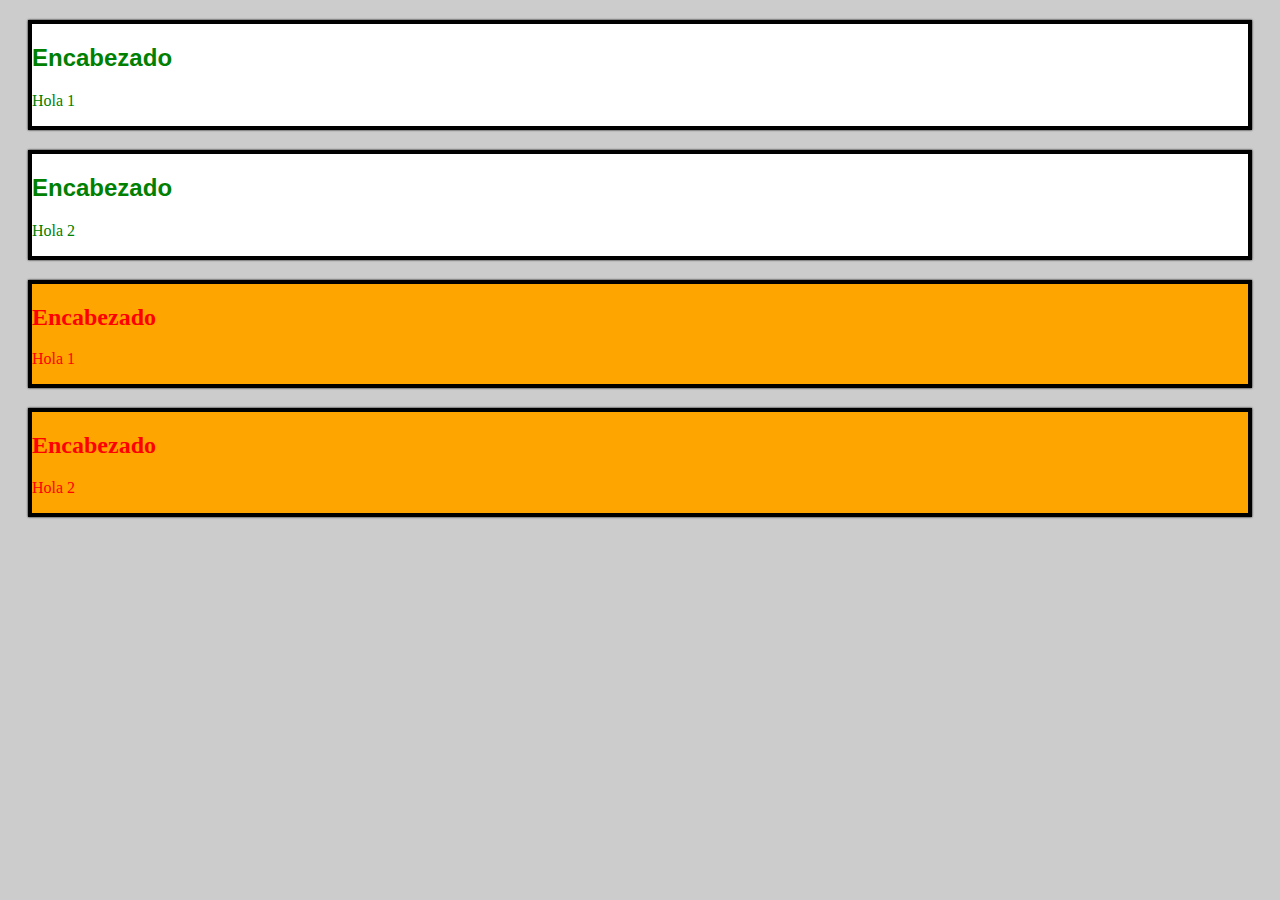
<file: Ejemplos-S/index.html>
<!DOCTYPE html>
<html lang="en">
  <head>
    <meta charset="UTF-8" />
    <meta name="viewport" content="width=device-width, initial-scale=1.0" />
    <title>Document</title>
    <link rel="stylesheet" type="text/css" href="styles.css" />
    <!--EJEMPLO TOMADO DE: https://www.youtube.com/watch?v=BtiiM3jeb_c-->
    <!--sass --watch styles.scss styles.css -->
  </head>
  <body>
    <div class="caja">
      <h2>Encabezado</h2>
      <p>Hola 1</p>
    </div>
    <div class="caja">
      <h2>Encabezado</h2>
      <p>Hola 2</p>
    </div>

    <div class="caja-secundaria">
      <h2>Encabezado</h2>
      <p>Hola 1</p>
    </div>
    <div class="caja-secundaria">
      <h2>Encabezado</h2>
      <p>Hola 2</p>
    </div>
  </body>
</html>
</file>
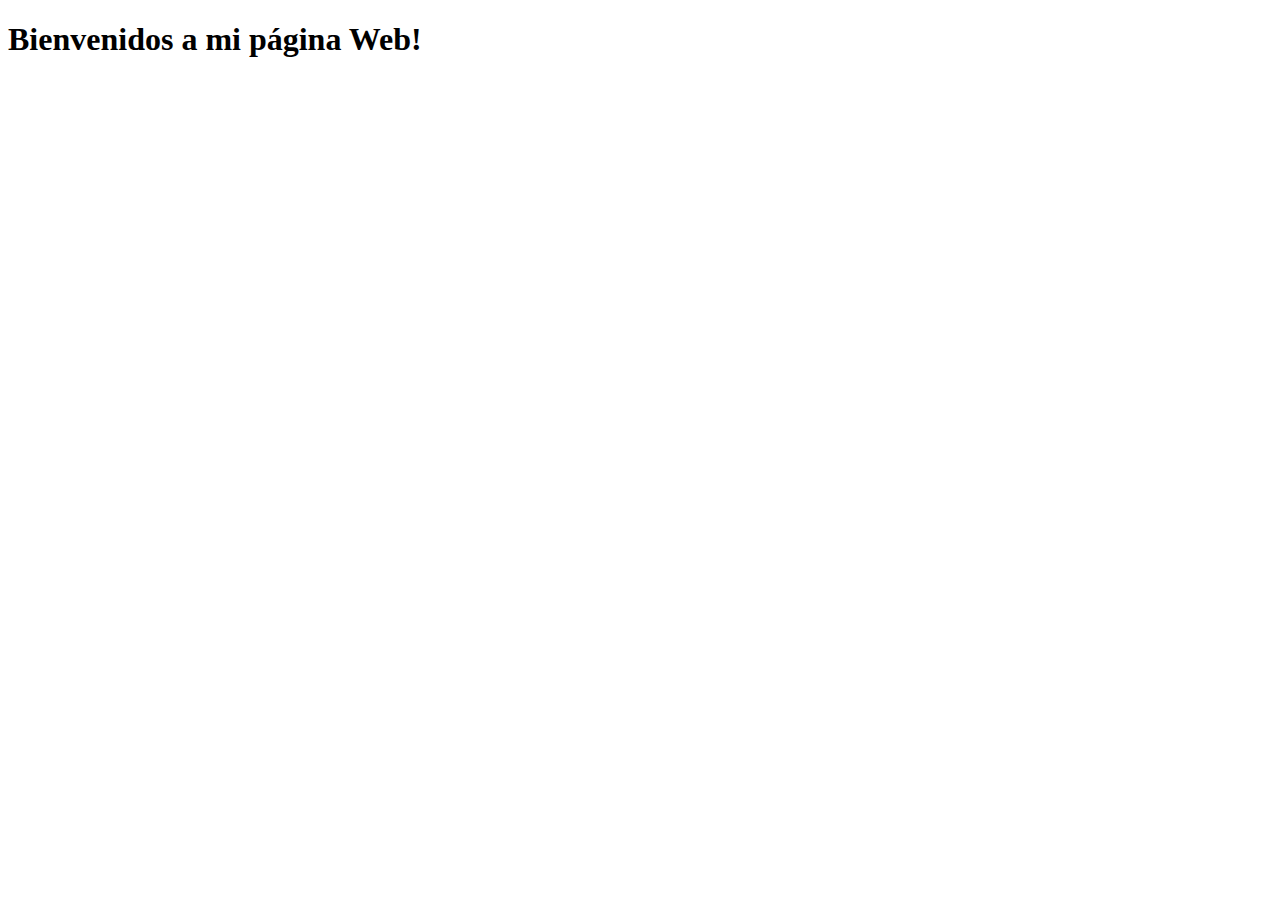
<file: Ejercicios-HTML/index.html>
<!DOCTYPE html>
<html>
    <head>
        <title>Mi Primera Web</title>
        <meta charset="UTF-8">
        <meta name="author" content="Agustina Aliciardi">
        <meta name="keywords" content="html, css, etiquetas, tags desarrollo web">
        <meta name="description" content="Página Web para la práctica de HTML">
    </head>
    <body>
        <h1>Bienvenidos a mi página Web!</h1>
    </body>
</html>
</file>
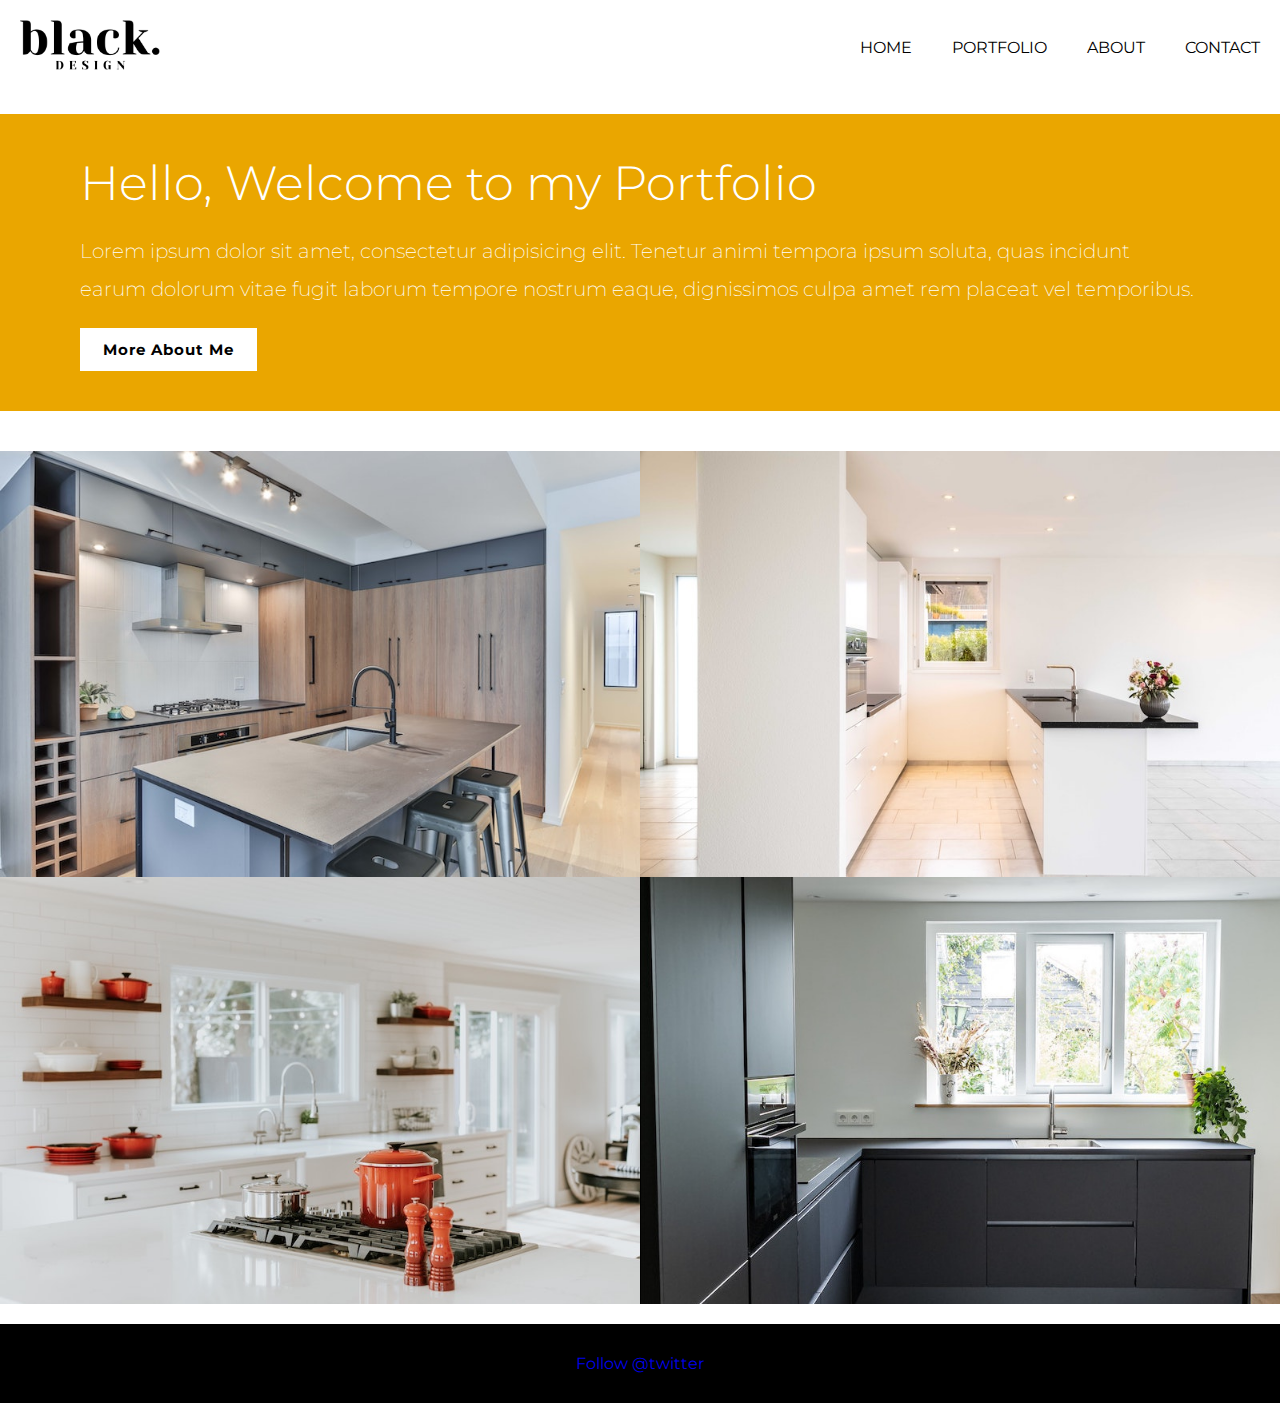
<file: S2/index.html>
<!DOCTYPE html>
<!-- https://sensational-otter-a77018.netlify.app/ -->
<!--https://www.irinadelgado.com/sitio-estilizado-con-pre-procesador-sass/-->
<!--https://www.youtube.com/watch?v=wLYAfLyu7Nw-->
<html lang="en">
  <head>
    <meta charset="UTF-8" />
    <meta name="viewport" content="width=device-width, initial-scale=1.0" />
    <link rel="stylesheet" href="css/style.css" />
    <title>Black Design</title>
  </head>
  <body>
    <header id="mainheader">
      <nav id="navbar">
        <div class="container">
          <div class="logo">
            <a href="index.html"><img src="images/logo.png" alt="" /></a>
          </div>
          <ul>
            <li>
              <a href="index.html">Home</a>
            </li>
            <li>
              <a href="portfolio.html">Portfolio</a>
            </li>
            <li>
              <a href="about.html">About</a>
            </li>
            <li>
              <a href="contact.html">Contact</a>
            </li>
          </ul>
        </div>
      </nav>
    </header>
    <section id="showcase">
      <div class="container bk-primary">
        <h1>Hello, Welcome to my Portfolio</h1>
        <p class="large">
          Lorem ipsum dolor sit amet, consectetur adipisicing elit. Tenetur
          animi tempora ipsum soluta, quas incidunt earum dolorum vitae fugit
          laborum tempore nostrum eaque, dignissimos culpa amet rem placeat vel
          temporibus.
        </p>
        <a href="about.html" class="btn btn-light">More About Me</a>
      </div>
    </section>
    <section id="features">
      <div class="container">
        <img src="images/portfolio-1.jpg" alt="" />
        <img src="images/portfolio-2.jpg" alt="" />
        <img src="images/portfolio-3.jpg" alt="" />
        <img src="images/portfolio-4.jpg" alt="" />
      </div>
    </section>
    <footer id="mainfooter">
      <div class="container bk-dark">
        <a href="https://twitter.com" class="twitter-follow-button"
          >Follow @twitter</a
        >
      </div>
    </footer>
  </body>
</html>
</file>
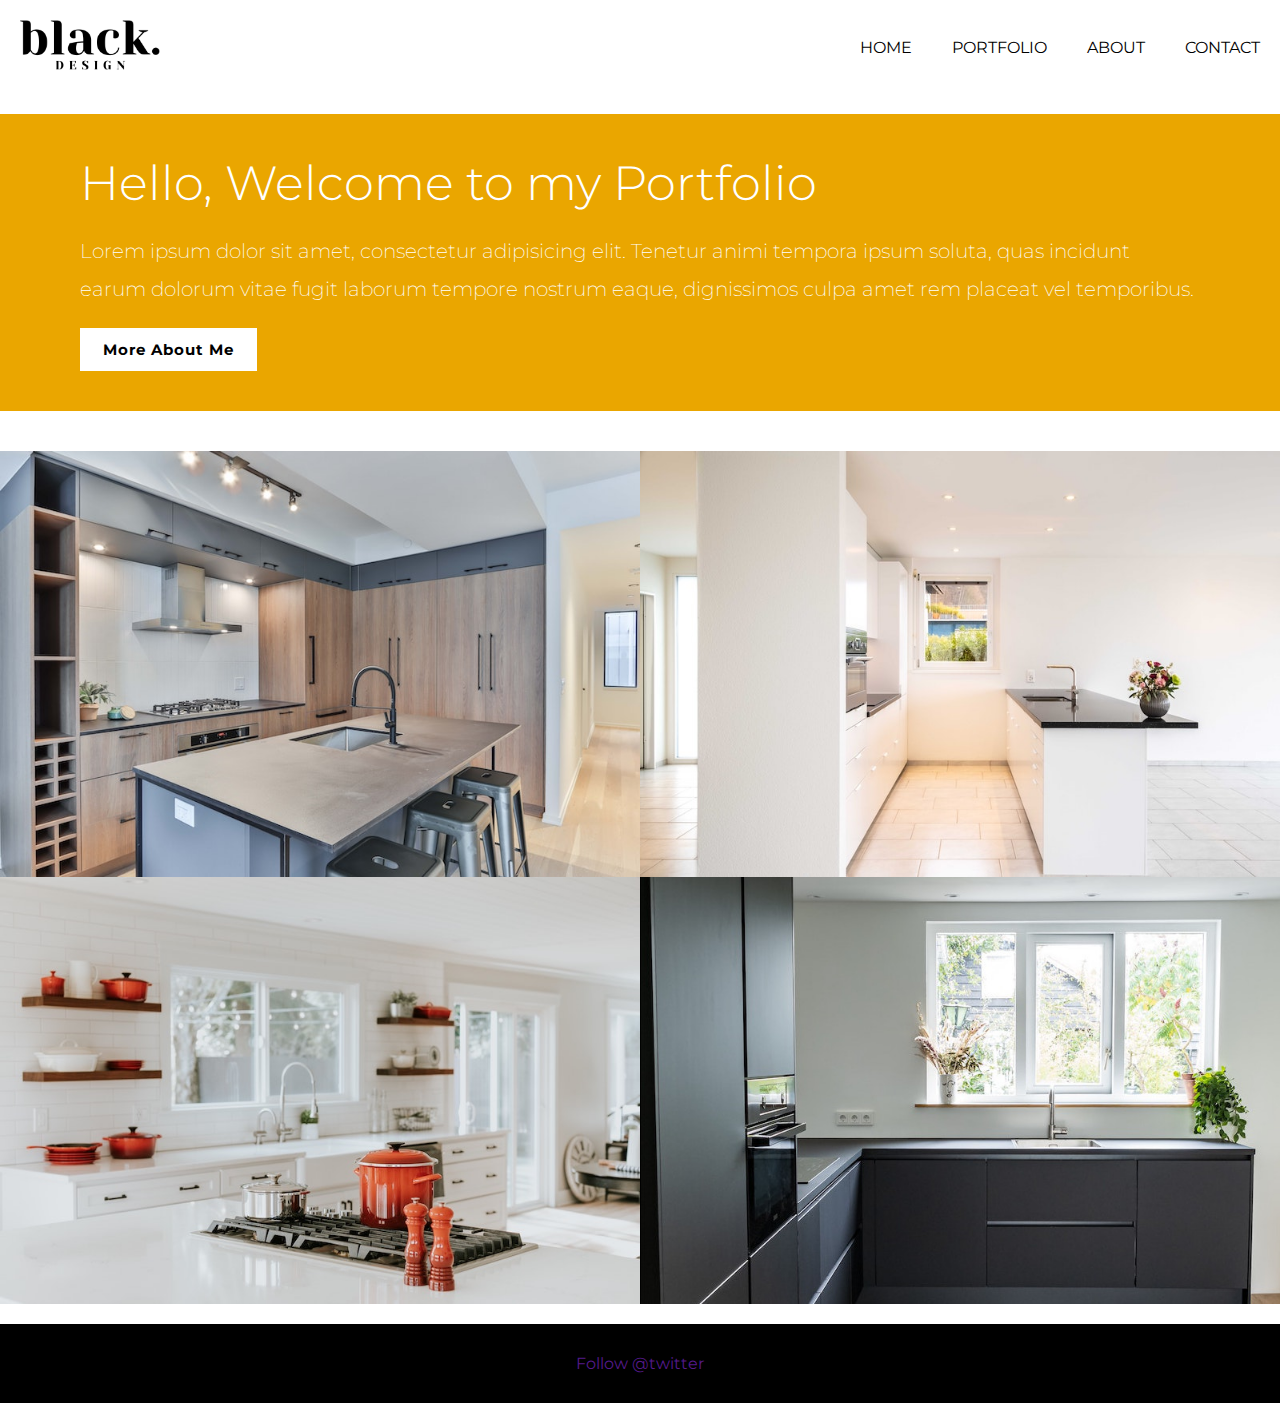
<file: SASS2/index.html>
<!DOCTYPE html>
<!-- https://sensational-otter-a77018.netlify.app/ -->
<!--https://www.irinadelgado.com/sitio-estilizado-con-pre-procesador-sass/-->
<!--https://www.youtube.com/watch?v=wLYAfLyu7Nw-->
<html lang="en">
  <head>
    <meta charset="UTF-8" />
    <meta name="viewport" content="width=device-width, initial-scale=1.0" />
    <link rel="stylesheet" href="css/style.css" />
    <title>Black Design</title>
  </head>
  <body>
    <header id="mainheader">
      <nav id="navbar">
        <div class="container">
          <div class="logo">
            <a href="index.html"><img src="images/logo.png" alt="" /></a>
          </div>
          <ul>
            <li>
              <a href="index.html">Home</a>
            </li>
            <li>
              <a href="portfolio.html">Portfolio</a>
            </li>
            <li>
              <a href="about.html">About</a>
            </li>
            <li>
              <a href="contact.html">Contact</a>
            </li>
          </ul>
        </div>
      </nav>
    </header>
    <div id="showcase">
      <div class="container bk-primary">
        <h1>Hello, Welcome to my Portfolio</h1>
        <p class="large">
          Lorem ipsum dolor sit amet, consectetur adipisicing elit. Tenetur
          animi tempora ipsum soluta, quas incidunt earum dolorum vitae fugit
          laborum tempore nostrum eaque, dignissimos culpa amet rem placeat vel
          temporibus.
        </p>
        <a href="about.html" class="btn btn-light">More About Me</a>
      </div>
    </div>
    <section id="features">
      <div class="container">
        <img src="images/portfolio-1.jpg" alt="" />
        <img src="images/portfolio-2.jpg" alt="" />
        <img src="images/portfolio-3.jpg" alt="" />
        <img src="images/portfolio-4.jpg" alt="" />
      </div>
    </section>
    <footer id="mainfooter">
      <div class="container bk-dark">
        <a href="" class="twitter-follow-button">Follow @twitter</a>
      </div>
    </footer>
  </body>
</html>
</file>
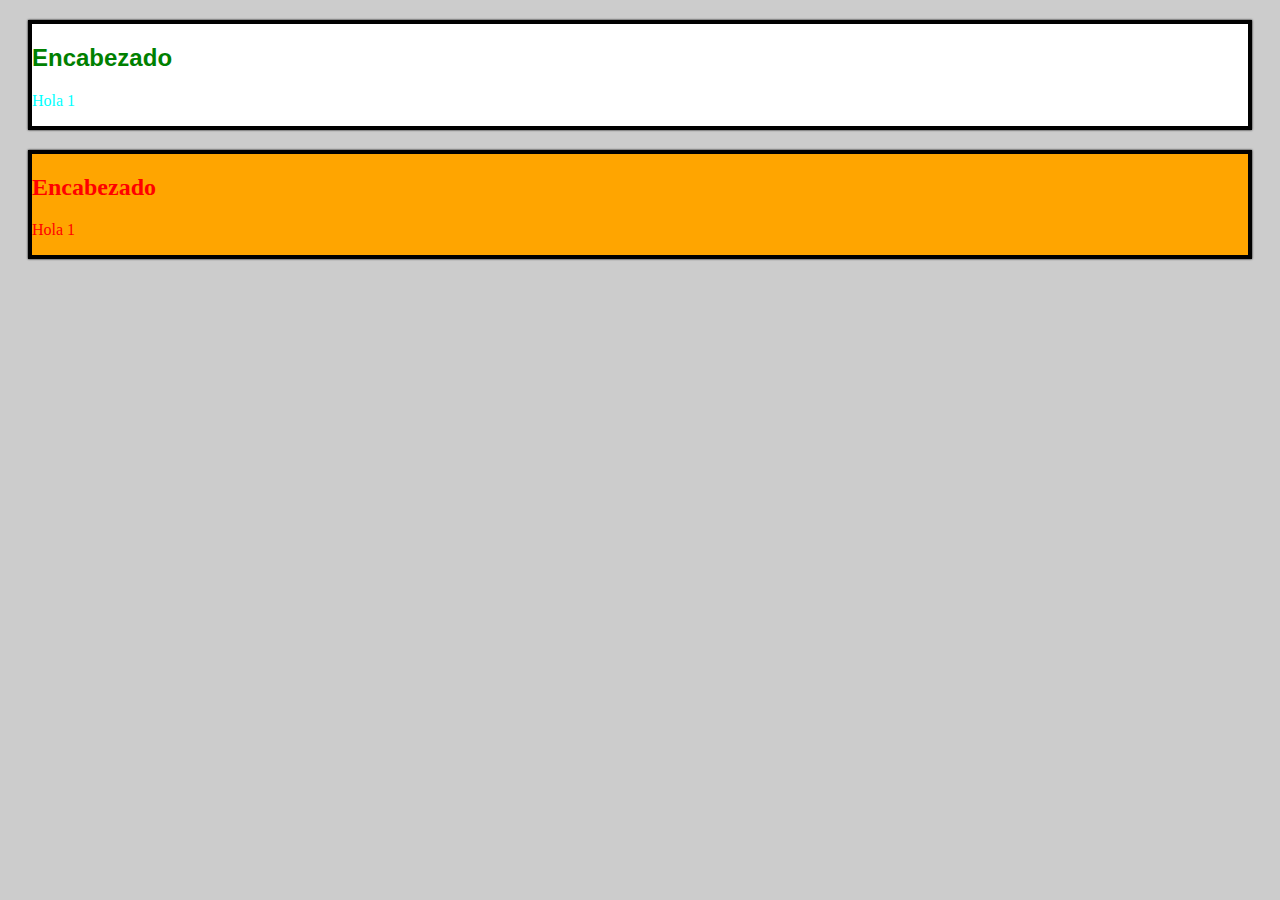
<file: Ejercicios-SASS/ejercicio1/index.html>
<!DOCTYPE html>
<html lang="en">
  <head>
    <meta charset="UTF-8" />
    <meta name="viewport" content="width=device-width, initial-scale=1.0" />
    <title>Ejercicio 1 SASS</title>
    <link rel="stylesheet" href="styles.css" type="text/css" />
  </head>
  <body>
    <div class="caja">
      <h2>Encabezado</h2>
      <p>Hola 1</p>
    </div>

    <div class="caja-secundaria">
      <h2>Encabezado</h2>
      <p>Hola 1</p>
    </div>
  </body>
</html>
</file>
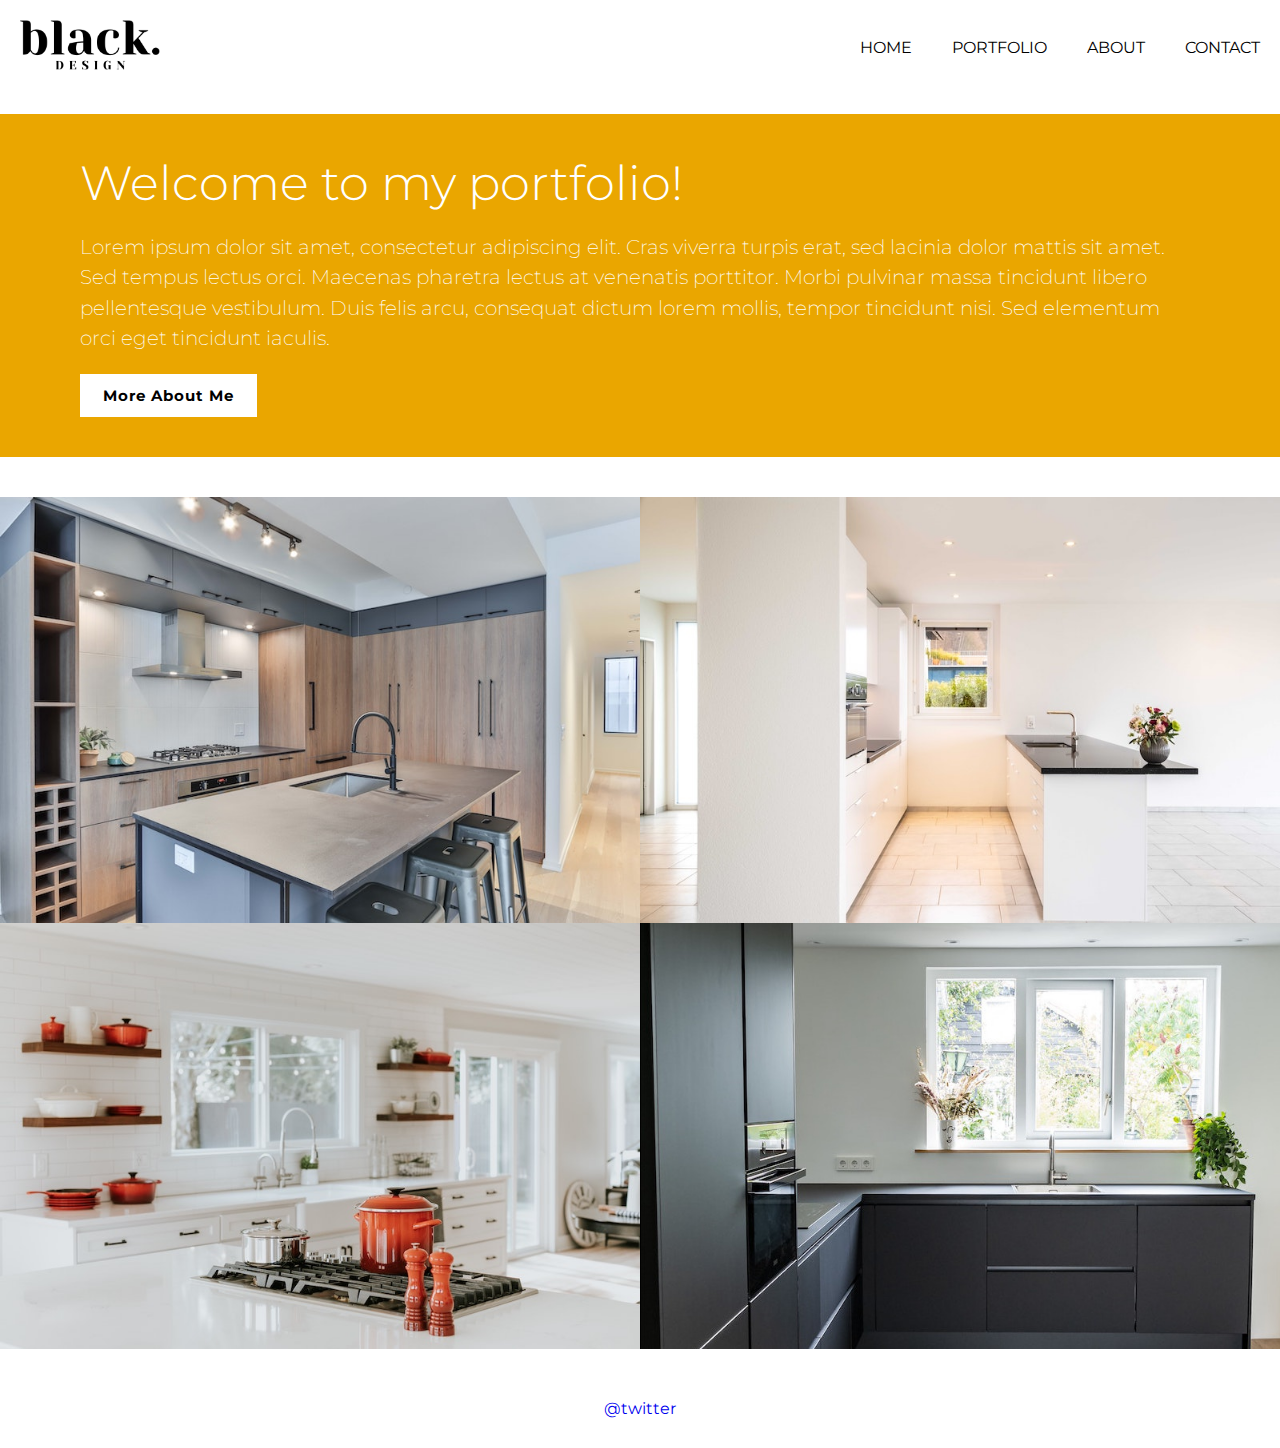
<file: Ejercicios-SASS/ejercicio2/index.html>
<!DOCTYPE html>
<html lang="en">
  <head>
    <meta charset="UTF-8" />
    <meta name="viewport" content="width=device-width, initial-scale=1.0" />
    <title>Black Design</title>
    <link rel="stylesheet" href="css/styles.css" type="text/css" />
  </head>
  <body>
    <header id="mainheader">
      <nav id="navbar">
        <div class="container">
          <div class="logo">
            <a href="index.html">
              <img src="images/logo.png" alt="logo" />
            </a>
          </div>
          <ul>
            <li>
              <a href="index.html">Home</a>
            </li>
            <li>
              <a href="portfolio.html">Portfolio</a>
            </li>
            <li>
              <a href="about.html">About</a>
            </li>
            <li>
              <a href="contact.html">Contact</a>
            </li>
          </ul>
        </div>
      </nav>
    </header>

    <section id="showcase">
      <div class="container bk-primary">
        <h1>Welcome to my portfolio!</h1>
        <p class="large">
          Lorem ipsum dolor sit amet, consectetur adipiscing elit. Cras viverra
          turpis erat, sed lacinia dolor mattis sit amet. Sed tempus lectus
          orci. Maecenas pharetra lectus at venenatis porttitor. Morbi pulvinar
          massa tincidunt libero pellentesque vestibulum. Duis felis arcu,
          consequat dictum lorem mollis, tempor tincidunt nisi. Sed elementum
          orci eget tincidunt iaculis.
        </p>
        <a href="about.html" class="btn btn-light">More About Me</a>
      </div>
    </section>
    <section id="features">
      <div class="container">
        <img src="images/portfolio-1.jpg" alt="Portfolio1" />
        <img src="images/portfolio-2.jpg" alt="Portfolio2" />
        <img src="images/portfolio-3.jpg" alt="Portfolio3" />
        <img src="images/portfolio-4.jpg" alt="Portfolio4" />
      </div>
    </section>
    <footer id="mainfooter">
      <div class="container bk-dark">
        <a href="#" class="twitter">@twitter</a>
      </div>
    </footer>
  </body>
</html>
</file>
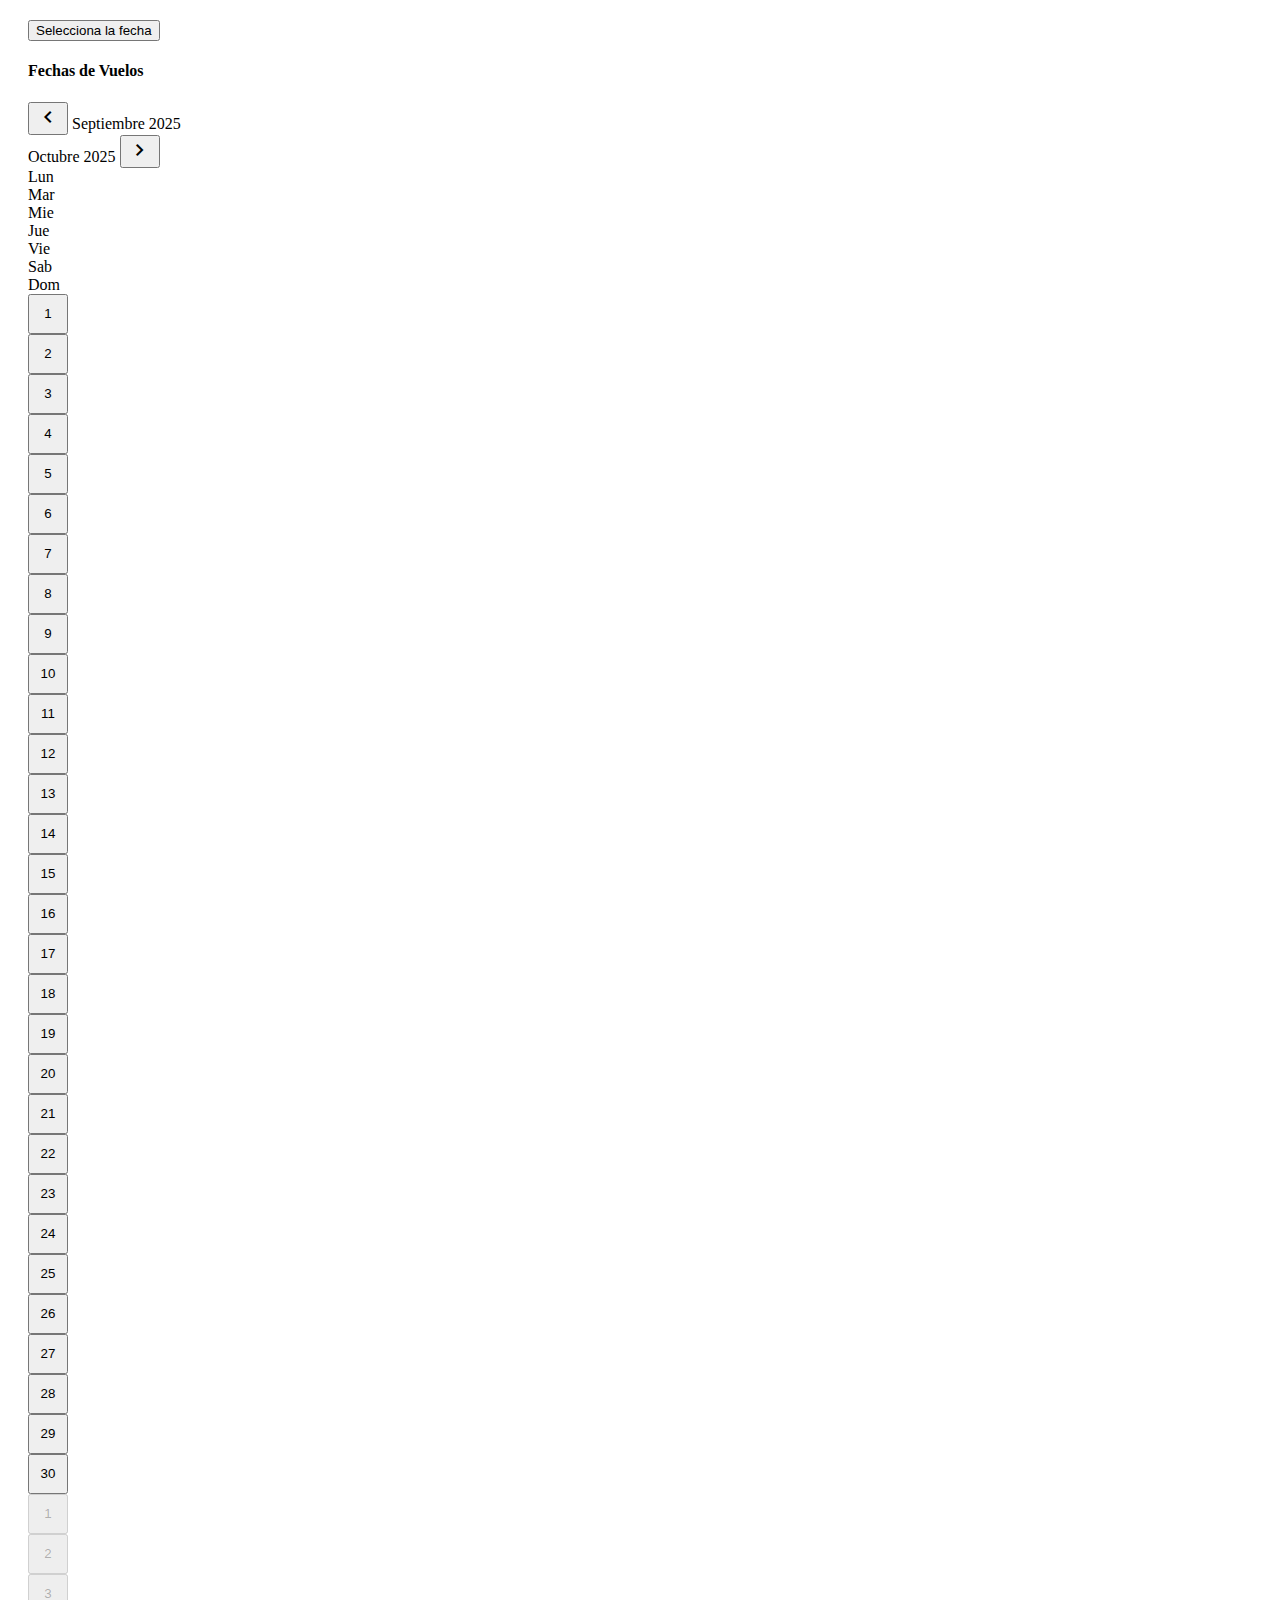
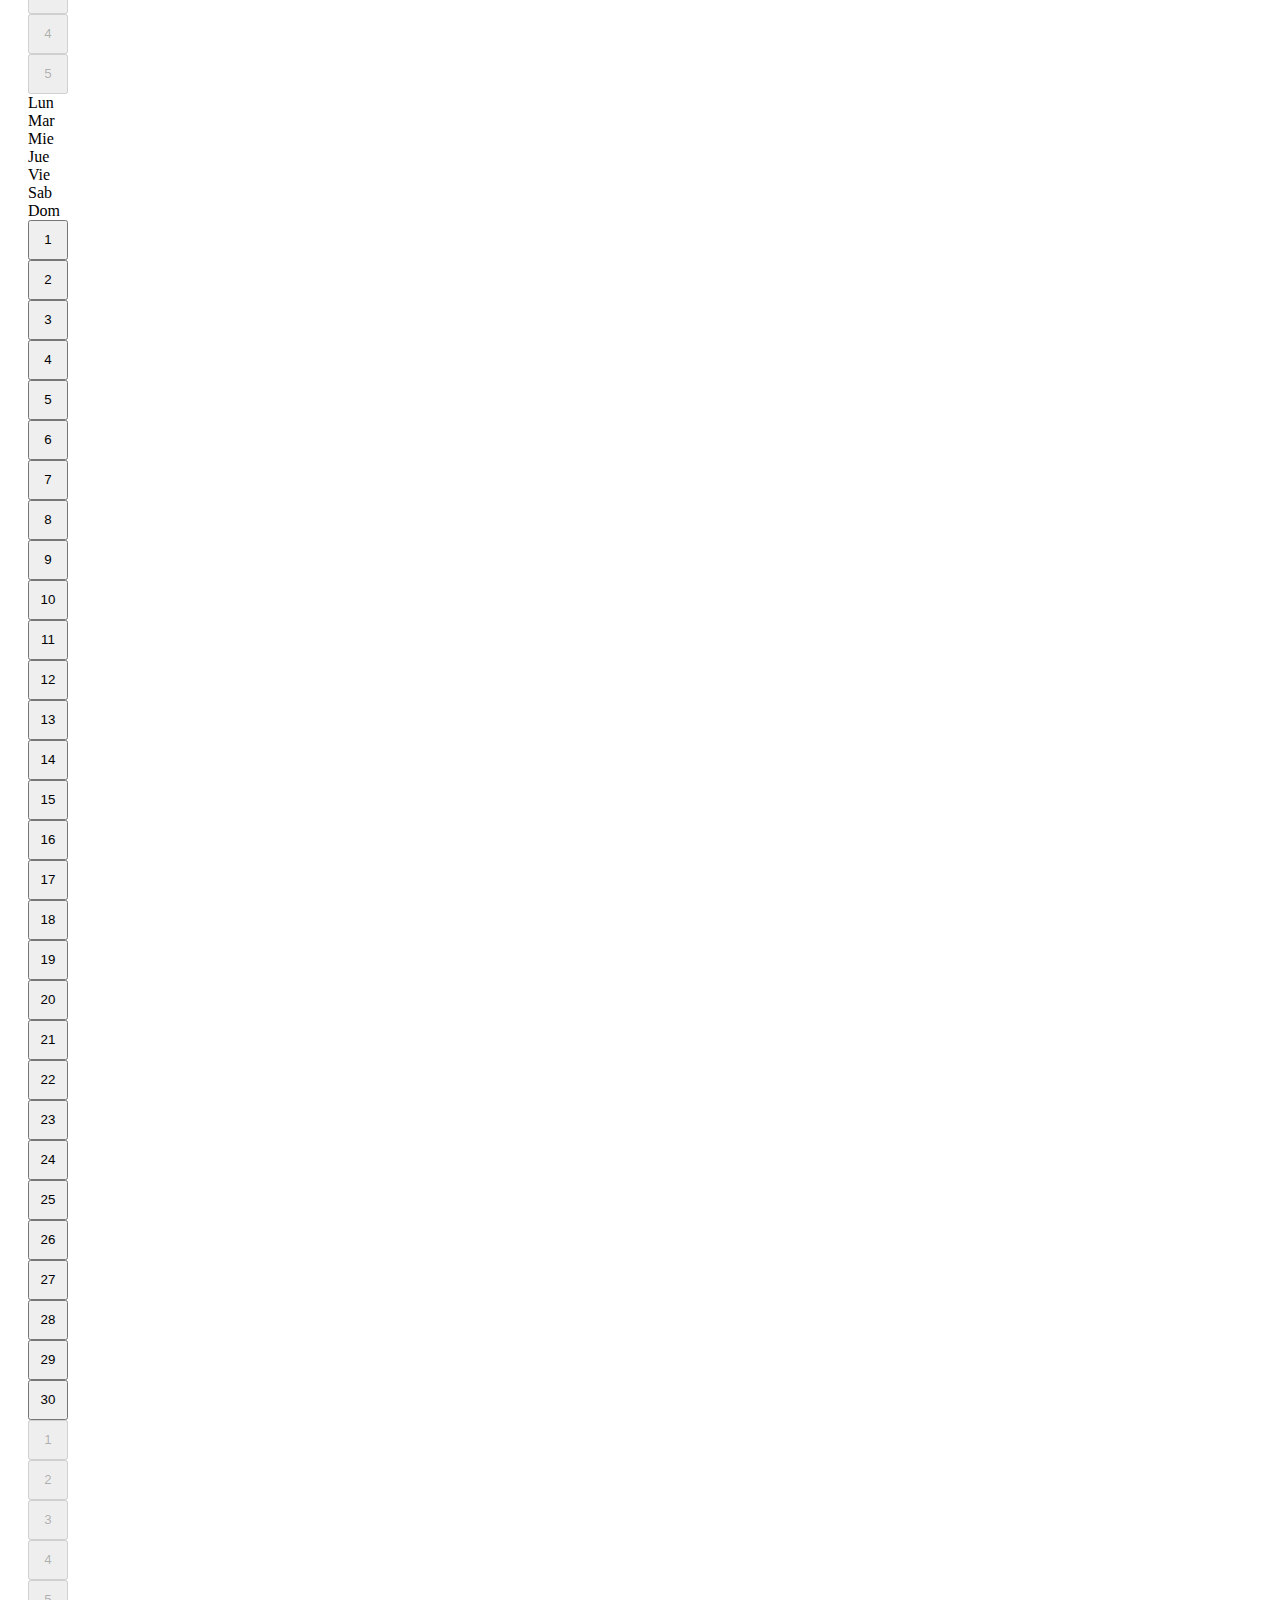
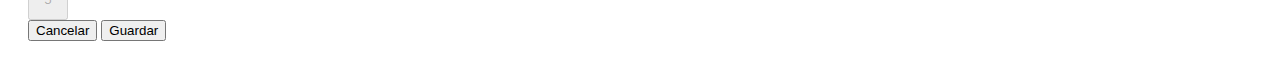
<file: Ejemplos-B/selector-vuelos.html>
<!--EJEMPLO TOMADO DE https://www.youtube.com/watch?v=7sDWDVODy8c-->
<!DOCTYPE html>
<html lang="en">
  <head>
    <meta charset="UTF-8" />
    <meta http-equiv="X-UA-Compatible" content="IE=edge" />
    <meta name="viewport" content="width=device-width, initual-scale=1.0" />
    <!--Buscar google fonts icons-->
    <link
      rel="stylesheet"
      href="https://fonts.googleapis.com/css2?family=Material+Symbols+Outlined"
    />
    <title>Caledario</title>
    <link
      href="https://cdn.jsdelivr.net/npm/bootstrap@5.3.8/dist/css/bootstrap.min.css"
      rel="stylesheet"
      integrity="sha384-sRIl4kxILFvY47J16cr9ZwB07vP4J8+LH7qKQnuqkuIAvNWLzeN8tE5YBujZqJLB"
      crossorigin="anonymous"
    />
    <script
      src="https://cdn.jsdelivr.net/npm/bootstrap@5.3.8/dist/js/bootstrap.bundle.min.js"
      integrity="sha384-FKyoEForCGlyvwx9Hj09JcYn3nv7wiPVlz7YYwJrWVcXK/BmnVDxM+D2scQbITxI"
      crossorigin="anonymous"
    ></script>
    <style>
      .dropdown-menu {
        width: 950px;
      }
      .calendar-container button {
        width: 40px;
        height: 40px;
      }

      .material-symbols-outlined {
        font-variation-settings: "FILL" 0, "wght" 400, "GRAD" 0, "opsz" 24;
      }

      .dropdown {
        margin: 20px;
      }
    </style>
  </head>
  <body>
    <div class="dropdown">
      <button
        class="btn btn-primary dropdown-toggle"
        data-bs-toggle="dropdown"
        data-bs-auto-close="outside"
      >
        Selecciona la fecha
      </button>
      <div class="dropdown-menu p-4 fw-bold">
        <h4 class="text-center">Fechas de Vuelos</h4>
        <div class="row py-3">
          <div class="col d-flex align-items-center gap-2">
            <button class="btn btn-outline-secondary d-flex">
              <span class="material-symbols-outlined"> chevron_left </span>
            </button>
            <span>Septiembre 2025</span>
          </div>
          <div class="col d-flex justify-content-end align-items-center gap-2">
            <span>Octubre 2025</span>
            <button class="btn btn-outline-secondary d-flex">
              <span class="material-symbols-outlined"> chevron_right </span>
            </button>
          </div>
        </div>
        <div class="row calendar-container">
          <div class="col border-end">
            <div>
              <div class="row">
                <div class="col">Lun</div>
                <div class="col">Mar</div>
                <div class="col">Mie</div>
                <div class="col">Jue</div>
                <div class="col">Vie</div>
                <div class="col">Sab</div>
                <div class="col">Dom</div>
              </div>

              <div class="row">
                <div class="col">
                  <button class="btn btn-outline-light rounded-circle">
                    <span class="text-secondary"> 1 </span>
                  </button>
                </div>
                <div class="col">
                  <button class="btn btn-outline-light rounded-circle">
                    <span class="text-secondary"> 2 </span>
                  </button>
                </div>
                <div class="col">
                  <button class="btn btn-outline-light rounded-circle">
                    <span class="text-secondary"> 3 </span>
                  </button>
                </div>
                <div class="col">
                  <button class="btn btn-outline-light rounded-circle">
                    <span class="text-secondary"> 4 </span>
                  </button>
                </div>
                <div class="col">
                  <button class="btn btn-outline-light rounded-circle">
                    <span class="text-secondary"> 5 </span>
                  </button>
                </div>
                <div class="col">
                  <button class="btn btn-outline-light rounded-circle">
                    <span class="text-secondary"> 6 </span>
                  </button>
                </div>
                <div class="col">
                  <button class="btn btn-outline-light rounded-circle">
                    <span class="text-secondary"> 7 </span>
                  </button>
                </div>
              </div>

              <div class="row">
                <div class="col">
                  <button class="btn btn-outline-light rounded-circle">
                    <span class="text-secondary"> 8 </span>
                  </button>
                </div>
                <div class="col">
                  <button class="btn btn-outline-light rounded-circle">
                    <span class="text-secondary"> 9 </span>
                  </button>
                </div>
                <div class="col">
                  <button class="btn btn-outline-light rounded-circle">
                    <span class="text-secondary"> 10 </span>
                  </button>
                </div>
                <div class="col">
                  <button class="btn btn-outline-light rounded-circle">
                    <span class="text-secondary"> 11 </span>
                  </button>
                </div>
                <div class="col">
                  <button class="btn btn-outline-light rounded-circle">
                    <span class="text-secondary"> 12 </span>
                  </button>
                </div>
                <div class="col">
                  <button class="btn btn-outline-light rounded-circle">
                    <span class="text-secondary"> 13 </span>
                  </button>
                </div>
                <div class="col">
                  <button class="btn btn-outline-light rounded-circle">
                    <span class="text-secondary"> 14 </span>
                  </button>
                </div>
              </div>

              <div class="row">
                <div class="col">
                  <button class="btn btn-outline-light rounded-circle">
                    <span class="text-secondary"> 15 </span>
                  </button>
                </div>
                <div class="col">
                  <button class="btn btn-outline-light rounded-circle">
                    <span class="text-secondary"> 16 </span>
                  </button>
                </div>
                <div class="col">
                  <button class="btn btn-outline-light rounded-circle">
                    <span class="text-secondary"> 17 </span>
                  </button>
                </div>
                <div class="col">
                  <button class="btn btn-outline-light rounded-circle">
                    <span class="text-secondary"> 18 </span>
                  </button>
                </div>
                <div class="col">
                  <button class="btn btn-outline-light rounded-circle">
                    <span class="text-secondary"> 19 </span>
                  </button>
                </div>
                <div class="col">
                  <button class="btn btn-outline-light rounded-circle">
                    <span class="text-secondary"> 20 </span>
                  </button>
                </div>
                <div class="col">
                  <button class="btn btn-outline-light rounded-circle">
                    <span class="text-secondary"> 21 </span>
                  </button>
                </div>
              </div>

              <div class="row">
                <div class="col">
                  <button class="btn btn-outline-light rounded-circle">
                    <span class="text-secondary"> 22 </span>
                  </button>
                </div>
                <div class="col">
                  <button class="btn btn-outline-light rounded-circle">
                    <span class="text-secondary"> 23 </span>
                  </button>
                </div>
                <div class="col">
                  <button class="btn btn-outline-light rounded-circle">
                    <span class="text-secondary"> 24 </span>
                  </button>
                </div>
                <div class="col">
                  <button class="btn btn-outline-light rounded-circle">
                    <span class="text-secondary"> 25 </span>
                  </button>
                </div>
                <div class="col">
                  <button class="btn btn-outline-light rounded-circle">
                    <span class="text-secondary"> 26 </span>
                  </button>
                </div>
                <div class="col">
                  <button class="btn btn-outline-light rounded-circle">
                    <span class="text-secondary"> 27 </span>
                  </button>
                </div>
                <div class="col">
                  <button class="btn btn-outline-light rounded-circle">
                    <span class="text-secondary"> 28 </span>
                  </button>
                </div>
              </div>

              <div class="row">
                <div class="col">
                  <button class="btn btn-outline-light rounded-circle">
                    <span class="text-secondary"> 29 </span>
                  </button>
                </div>
                <div class="col">
                  <button class="btn btn-outline-light rounded-circle">
                    <span class="text-secondary"> 30 </span>
                  </button>
                </div>
                <div class="col">
                  <button class="btn btn-outline-light rounded-circle" disabled>
                    <span class="text-secondary"> 1 </span>
                  </button>
                </div>
                <div class="col">
                  <button class="btn btn-outline-light rounded-circle" disabled>
                    <span class="text-secondary"> 2 </span>
                  </button>
                </div>
                <div class="col">
                  <button class="btn btn-outline-light rounded-circle" disabled>
                    <span class="text-secondary"> 3 </span>
                  </button>
                </div>
                <div class="col">
                  <button class="btn btn-outline-light rounded-circle" disabled>
                    <span class="text-secondary"> 4 </span>
                  </button>
                </div>
                <div class="col">
                  <button class="btn btn-outline-light rounded-circle" disabled>
                    <span class="text-secondary"> 5 </span>
                  </button>
                </div>
              </div>
            </div>
          </div>

          <div class="col">
            <div class="calendar-grid">
              <div class="row">
                <div class="col">Lun</div>
                <div class="col">Mar</div>
                <div class="col">Mie</div>
                <div class="col">Jue</div>
                <div class="col">Vie</div>
                <div class="col">Sab</div>
                <div class="col">Dom</div>
              </div>

              <div class="row">
                <div class="col">
                  <button class="btn btn-outline-light rounded-circle">
                    <span class="text-secondary"> 1 </span>
                  </button>
                </div>
                <div class="col">
                  <button class="btn btn-outline-light rounded-circle">
                    <span class="text-secondary"> 2 </span>
                  </button>
                </div>
                <div class="col">
                  <button class="btn btn-outline-light rounded-circle">
                    <span class="text-secondary"> 3 </span>
                  </button>
                </div>
                <div class="col">
                  <button class="btn btn-outline-light rounded-circle">
                    <span class="text-secondary"> 4 </span>
                  </button>
                </div>
                <div class="col">
                  <button class="btn btn-outline-light rounded-circle">
                    <span class="text-secondary"> 5 </span>
                  </button>
                </div>
                <div class="col">
                  <button class="btn btn-outline-light rounded-circle">
                    <span class="text-secondary"> 6 </span>
                  </button>
                </div>
                <div class="col">
                  <button class="btn btn-outline-light rounded-circle">
                    <span class="text-secondary"> 7 </span>
                  </button>
                </div>
              </div>

              <div class="row">
                <div class="col">
                  <button class="btn btn-outline-light rounded-circle">
                    <span class="text-secondary"> 8 </span>
                  </button>
                </div>
                <div class="col">
                  <button class="btn btn-outline-light rounded-circle">
                    <span class="text-secondary"> 9 </span>
                  </button>
                </div>
                <div class="col">
                  <button class="btn btn-outline-light rounded-circle">
                    <span class="text-secondary"> 10 </span>
                  </button>
                </div>
                <div class="col">
                  <button class="btn btn-outline-light rounded-circle">
                    <span class="text-secondary"> 11 </span>
                  </button>
                </div>
                <div class="col">
                  <button class="btn btn-outline-light rounded-circle">
                    <span class="text-secondary"> 12 </span>
                  </button>
                </div>
                <div class="col">
                  <button class="btn btn-outline-light rounded-circle">
                    <span class="text-secondary"> 13 </span>
                  </button>
                </div>
                <div class="col">
                  <button class="btn btn-outline-light rounded-circle">
                    <span class="text-secondary"> 14 </span>
                  </button>
                </div>
              </div>

              <div class="row">
                <div class="col">
                  <button class="btn btn-outline-light rounded-circle">
                    <span class="text-secondary"> 15 </span>
                  </button>
                </div>
                <div class="col">
                  <button class="btn btn-outline-light rounded-circle">
                    <span class="text-secondary"> 16 </span>
                  </button>
                </div>
                <div class="col">
                  <button class="btn btn-outline-light rounded-circle">
                    <span class="text-secondary"> 17 </span>
                  </button>
                </div>
                <div class="col">
                  <button class="btn btn-outline-light rounded-circle">
                    <span class="text-secondary"> 18 </span>
                  </button>
                </div>
                <div class="col">
                  <button class="btn btn-outline-light rounded-circle">
                    <span class="text-secondary"> 19 </span>
                  </button>
                </div>
                <div class="col">
                  <button class="btn btn-outline-light rounded-circle">
                    <span class="text-secondary"> 20 </span>
                  </button>
                </div>
                <div class="col">
                  <button class="btn btn-outline-light rounded-circle">
                    <span class="text-secondary"> 21 </span>
                  </button>
                </div>
              </div>

              <div class="row">
                <div class="col">
                  <button class="btn btn-outline-light rounded-circle">
                    <span class="text-secondary"> 22 </span>
                  </button>
                </div>
                <div class="col">
                  <button class="btn btn-outline-light rounded-circle">
                    <span class="text-secondary"> 23 </span>
                  </button>
                </div>
                <div class="col">
                  <button class="btn btn-outline-light rounded-circle">
                    <span class="text-secondary"> 24 </span>
                  </button>
                </div>
                <div class="col">
                  <button class="btn btn-outline-light rounded-circle">
                    <span class="text-secondary"> 25 </span>
                  </button>
                </div>
                <div class="col">
                  <button class="btn btn-outline-light rounded-circle">
                    <span class="text-secondary"> 26 </span>
                  </button>
                </div>
                <div class="col">
                  <button class="btn btn-outline-light rounded-circle">
                    <span class="text-secondary"> 27 </span>
                  </button>
                </div>
                <div class="col">
                  <button class="btn btn-outline-light rounded-circle">
                    <span class="text-secondary"> 28 </span>
                  </button>
                </div>
              </div>

              <div class="row">
                <div class="col">
                  <button class="btn btn-outline-light rounded-circle">
                    <span class="text-secondary"> 29 </span>
                  </button>
                </div>
                <div class="col">
                  <button class="btn btn-outline-light rounded-circle">
                    <span class="text-secondary"> 30 </span>
                  </button>
                </div>
                <div class="col">
                  <button class="btn btn-outline-light rounded-circle" disabled>
                    <span class="text-secondary"> 1 </span>
                  </button>
                </div>
                <div class="col">
                  <button class="btn btn-outline-light rounded-circle" disabled>
                    <span class="text-secondary"> 2 </span>
                  </button>
                </div>
                <div class="col">
                  <button class="btn btn-outline-light rounded-circle" disabled>
                    <span class="text-secondary"> 3 </span>
                  </button>
                </div>
                <div class="col">
                  <button class="btn btn-outline-light rounded-circle" disabled>
                    <span class="text-secondary"> 4 </span>
                  </button>
                </div>
                <div class="col">
                  <button class="btn btn-outline-light rounded-circle" disabled>
                    <span class="text-secondary"> 5 </span>
                  </button>
                </div>
              </div>
            </div>
          </div>
        </div>

        <div class="row py-3">
          <div class="col d-flex justify-content-between gap-2">
            <button class="btn btn-outline-secondary">Cancelar</button>
            <button class="btn btn-outline-primary jus">Guardar</button>
          </div>
        </div>
      </div>
    </div>
  </body>
</html>
</file>
<file: Ejemplos-S/styles.css>
.caja h2 {
  color: green;
  font-family: Arial;
}
.caja p {
  color: green;
}

body {
  background: #ccc;
}

.caja {
  background-color: white;
  border: 4px solid black;
  box-shadow: 0 0 2px black;
  color: green;
  margin: 20px;
}

.caja-secundaria {
  background-color: orange;
  border: 4px solid black;
  box-shadow: 0 0 2px black;
  color: red;
  margin: 20px;
}

.caja, .caja-secundaria {
  width: 400px -100px;
}

/*# sourceMappingURL=styles.css.map */
</file>
<file: S2/css/style.css>
@import url("https://fonts.googleapis.com/css2?family=Montserrat:ital,wght@0,100..900;1,100..900&display=swap");
@media (max-width: 700px) {
  #navbar .container {
    flex-direction: column;
  }
  #navbar ul li {
    margin-left: 0;
    padding: 15px;
  }
  #features .container {
    grid-template-columns: repeat(1, 1fr);
  }
}
* {
  margin: 0;
  padding: 0;
  box-sizing: border-box;
}

html, body {
  font-family: "Montserrat", sans-serif;
}

h1 {
  font-size: 3rem;
  font-weight: 300;
}

h4 {
  font-size: 1.5rem;
}

p {
  font-size: 1rem;
  margin: 10px 0;
  line-height: 1.9em;
}

a {
  text-decoration: none;
}

.container {
  margin: auto;
  max-width: 1300px;
  padding: 0 20px;
}

.large {
  font-size: 20px;
  font-weight: 200;
}

.display-1 {
  font-size: 4.5rem;
}

.bk-primary {
  background: #eaa600;
}

.bk-dark {
  background: #000;
}

.btn {
  display: inline-block;
  text-align: center;
  font-size: 15px;
  padding: 12px 23px;
  font-weight: bold;
  letter-spacing: 1px;
  border: none;
}
.btn-light {
  background-color: #fff;
  color: #000;
}
.btn-dark {
  background-color: #000;
  color: #fff;
}

#navbar {
  padding-top: 20px;
  padding-bottom: 20px;
}
#navbar .container {
  display: flex;
  justify-content: space-between;
  align-items: center;
  height: 100%;
}
#navbar .container .logo img {
  height: 50px;
}
#navbar ul {
  display: flex;
  list-style: none;
}
#navbar ul li {
  margin-left: 40px;
  text-transform: uppercase;
}
#navbar ul li a {
  color: #000;
}

#showcase {
  padding: 20px 0;
  color: #fff;
}
#showcase .bk-primary {
  padding: 40px 80px;
}
#showcase .bk-primary p {
  padding: 10px 0;
}

#features .container {
  display: grid;
  padding: 20px 0;
  grid-template-columns: repeat(2, 1fr);
}
#features .container img {
  width: 100%;
}

#mainfooter .container {
  text-align: center;
  padding: 30px;
}

/*# sourceMappingURL=style.css.map */
</file>
<file: SASS2/css/style.css>
@import url("https://fonts.googleapis.com/css2?family=Montserrat:ital,wght@0,100..900;1,100..900&display=swap");
@media (max-width: 700px) {
  #navbar .container {
    flex-direction: column;
  }
  #navbar ul li {
    margin-left: 0;
    padding: 15px;
  }
  #features .container {
    grid-template-columns: repeat(1, 1fr);
  }
}
* {
  margin: 0;
  padding: 0;
  box-sizing: border-box;
}

html, body {
  font-family: "Montserrat", sans-serif;
}

h1 {
  font-size: 3rem;
  font-weight: 300;
}

h4 {
  font-size: 1.5rem;
}

p {
  font-size: 1rem;
  margin: 10px 0;
  line-height: 1.9em;
}

a {
  text-decoration: none;
}

.container {
  margin: auto;
  max-width: 1300px;
  padding: 0 20px;
}

.large {
  font-size: 20px;
  font-weight: 200;
}

.display-1 {
  font-size: 4.5rem;
}

.bk-primary {
  background: #eaa600;
}

.bk-dark {
  background: #000;
}

.btn {
  display: inline-block;
  text-align: center;
  font-size: 15px;
  padding: 12px 23px;
  font-weight: bold;
  letter-spacing: 1px;
  border: none;
}
.btn-light {
  background-color: #fff;
  color: #000;
}
.btn-dark {
  background-color: #000;
  color: #fff;
}

#navbar {
  padding-top: 20px;
  padding-bottom: 20px;
}
#navbar .container {
  display: flex;
  justify-content: space-between;
  align-items: center;
  height: 100%;
}
#navbar .container .logo img {
  height: 50px;
}
#navbar ul {
  display: flex;
  list-style: none;
}
#navbar ul li {
  margin-left: 40px;
  text-transform: uppercase;
}
#navbar ul li a {
  color: #000;
}

#showcase {
  padding: 20px 0;
  color: #fff;
}
#showcase .bk-primary {
  padding: 40px 80px;
}
#showcase .bk-primary p {
  padding: 10px 0;
}

#features .container {
  display: grid;
  padding: 20px 0;
  grid-template-columns: repeat(2, 1fr);
}
#features .container img {
  width: 100%;
}

#mainfooter .container {
  text-align: center;
  padding: 30px;
}

/*# sourceMappingURL=style.css.map */
</file>
<file: Ejercicios-SASS/ejercicio1/styles.css>
.caja h2 {
  color: green;
  font-family: Arial, Helvetica, sans-serif;
}
.caja p {
  color: aqua;
}

body {
  background: #ccc;
}

.caja {
  background-color: white;
  border: 4px solid black;
  box-shadow: 0 0 2px black;
  color: green;
  margin: 20px;
}

.caja-secundaria {
  background-color: orange;
  border: 4px solid black;
  box-shadow: 0 0 2px black;
  color: red;
  margin: 20px;
}

/*# sourceMappingURL=styles.css.map */
</file>
<file: Ejercicios-SASS/ejercicio2/css/styles.css>
@import url("https://fonts.googleapis.com/css2?family=Montserrat:ital,wght@0,100..900;1,100..900&display=swap");
@media (width < 700px) {
  #features .container {
    grid-template-columns: repeat(1, 1fr);
  }
  #navbar .container {
    flex-direction: column;
  }
  #navbar ul li {
    margin-left: 0;
    padding: 15px;
  }
}
* {
  margin: 0;
  padding: 0;
  box-sizing: border-box;
}

body {
  font-family: "Montserrat", sans-serif;
}

h1 {
  font-size: 3rem;
  font-weight: 300;
}

h4 {
  font-size: 1.5rem;
}

p {
  font-size: 1rem;
  margin: 10px 0;
  line-height: 1.9rem;
}

a {
  text-decoration: none;
}

.container {
  margin: auto;
  max-width: 1300px;
  padding: 0 20px;
}

.large {
  font-size: 20px;
  font-weight: 200;
}

.bk-primary {
  background: #eaa600;
}

.btn {
  display: inline-block;
  text-align: center;
  font-size: 15px;
  padding: 12px 23px;
  font-weight: bold;
  letter-spacing: 1px;
  border: none;
}
.btn-light {
  background-color: #fff;
  color: #000;
}

#navbar {
  padding: 20px 0;
}
#navbar .container {
  display: flex;
  justify-content: space-between;
  align-items: center;
  height: 100%;
}
#navbar .container .logo img {
  height: 50px;
}
#navbar .container ul {
  display: flex;
  list-style: none;
}
#navbar .container ul li {
  margin-left: 40px;
  text-transform: uppercase;
}
#navbar .container ul li a {
  color: #000;
}

#showcase {
  padding: 20px 0;
  color: #fff;
}
#showcase .bk-primary {
  padding: 40px 80px;
}
#showcase .bk-primary p {
  padding: 10px 0;
}

#features .container {
  display: grid;
  padding: 20px 0;
}
@media (width >= 700px) {
  #features .container {
    grid-template-columns: repeat(2, 1fr);
  }
}
#features .container img {
  width: 100%;
}

#mainfooter .container {
  text-align: center;
  padding: 30px;
}
#mainfooter .container .bk-dark {
  background-color: #000;
}

/*# sourceMappingURL=styles.css.map */
</file>
